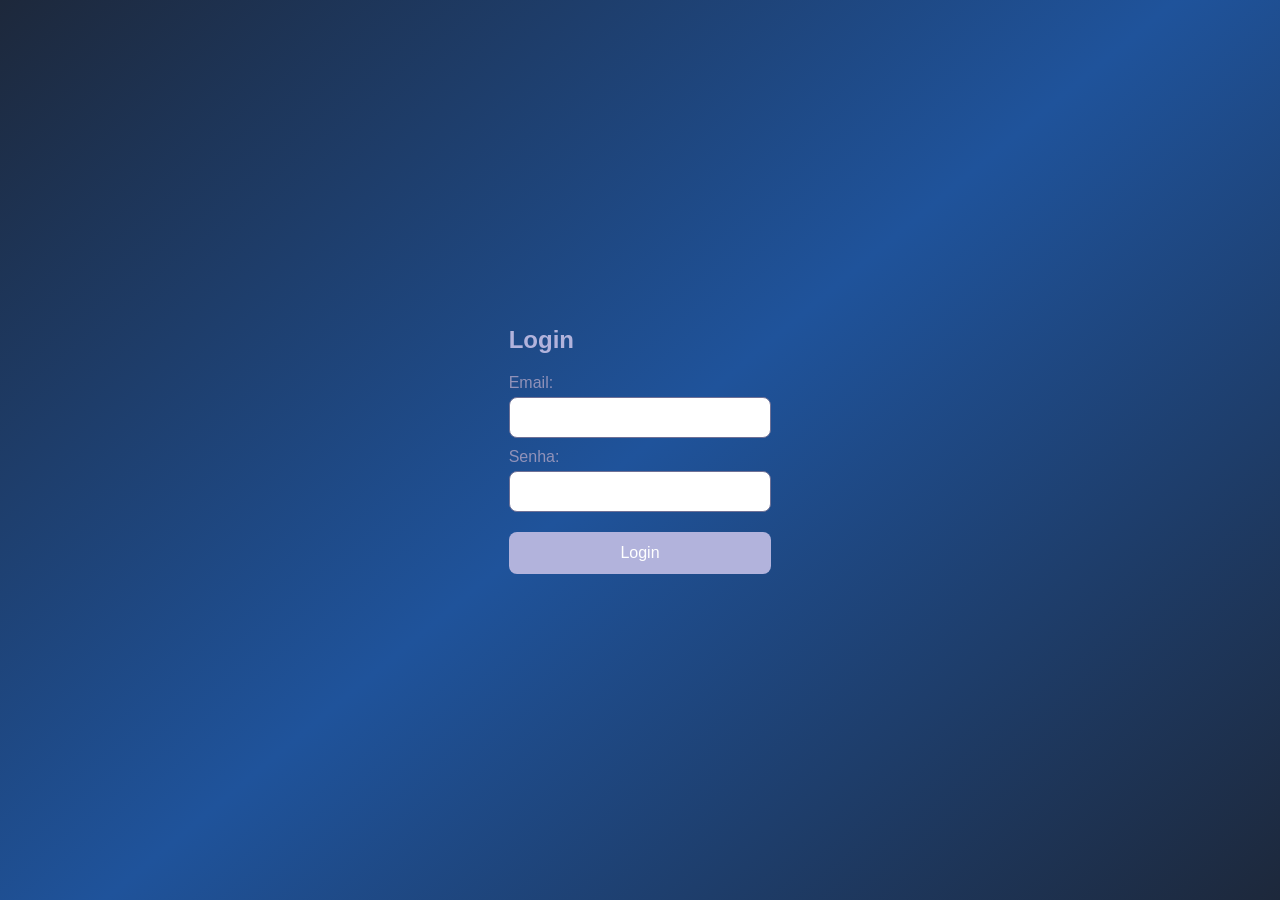
<file: index.html>
<!DOCTYPE html>
<html lang="pt-br">
<head>
    <meta charset="UTF-8">
    <meta name="viewport" content="width=device-width, initial-scale=1.0">
    <title>Login - Sistema da Empresa</title>
    <link rel="stylesheet" href="./css/style.css">
</head>
<body>
    <div class="container">
        <h1>Login</h1>
        <form action="./backend/login.php" method="POST">
            <label for="email">Email:</label>
            <input type="email" name="email" id="email" required>
            
            <label for="senha">Senha:</label>
            <input type="password" name="senha" id="senha" required>
            
            <button type="submit" class="btn">Login</button>
        </form>
    </div>
    <script src="./js/script.js"></script>
    <script src="./js/login.js"></script>
    <script src="./js/listaFuncionario.js"></script>
</body>
</html>
</file>
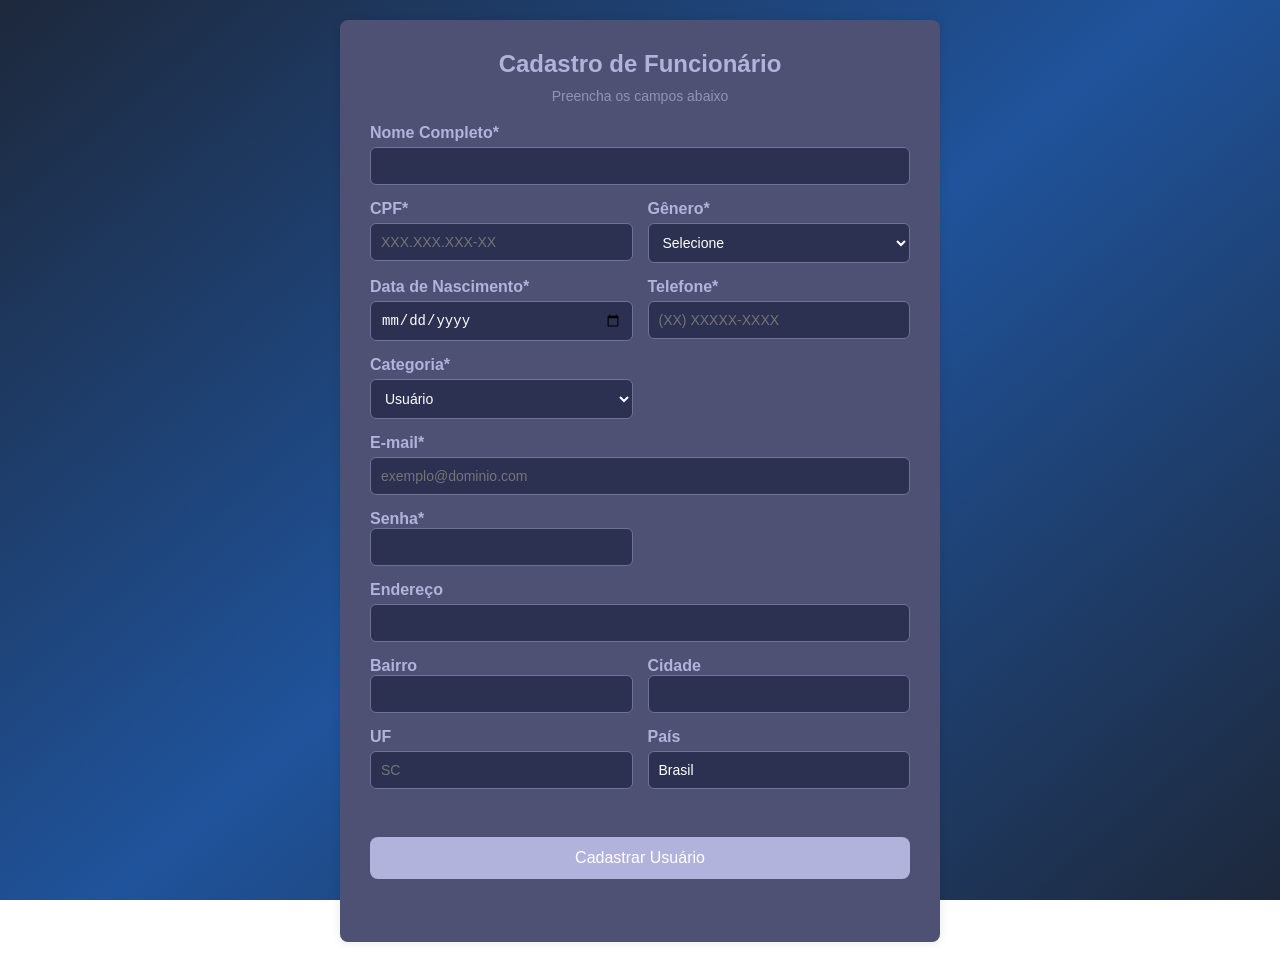
<file: pages/cadastro.html>
<!DOCTYPE html>
<html lang="pt-br">
<head>
    <meta charset="UTF-8">
    <meta name="viewport" content="width=device-width, initial-scale=1.0">
    <title>Cadastro de Funcionário</title>
    <link rel="stylesheet" href="../css/cadastro.css">
</head>
<body>
    <div class="form-container">
        <h1>Cadastro de Funcionário</h1>
        <p>Preencha os campos abaixo</p>
        <form id="cadastro-form">
            
            <div class="form-row full-width">
                <label for="nome">Nome Completo*</label>
                <input type="text" id="nome" name="nome" required>
            </div>
            
            <div class="form-row">
                <label for="cpf">CPF*</label>
                <input type="text" id="cpf" name="cpf" required maxlength="14" placeholder="XXX.XXX.XXX-XX" 
                       oninput="mascaraCPF(this); validarCPF(this)">
            </div>
            

            <div class="form-row">
                <label for="genero">Gênero*</label>
                <select class="form-control" id="genero" name="genero" required>
                    <option value="" disabled selected>Selecione</option>
                    <option value="masculino">Masculino</option>
                    <option value="feminino">Feminino</option>
                    <option value="outro">Outro</option>
                </select>
            </div>

        
            <div class="form-row">
                <label for="nascimento">Data de Nascimento*</label>
                <input type="date" id="nascimento" name="nascimento" required>
            </div>

            <div class="form-row">
                <label for="telefone">Telefone*</label>
                <input type="text" class="form-control" id="telefone" name="telefone" 
                       required maxlength="15" placeholder="(XX) XXXXX-XXXX" oninput="mascaraTelefone(this)">
            </div>
            

            <div class="form-row">
                <label for="categoria">Categoria*</label>
                <select class="form-control" id="categoria" name="categoria" required>
                    <option value="usuario">Usuário</option>
                    <option value="colaborador">Colaborador</option>
                </select>
            </div>

            <div class="form-row full-width">
                <label for="email">E-mail*</label>
                <input type="text" class="form-control" id="email" name="email" required placeholder="exemplo@dominio.com" oninput="validarEmail(this)">
            </div>
            
            
            <div class="form-group" id="senha-container">
                <label for="senha">Senha*</label>
                <input type="password" class="form-control" id="senha" name="senha">
            </div>
            
            <div class="form-row full-width">
                <label for="endereco">Endereço</label>
                <input type="text" class="form-control" id="endereco" name="endereco">
            </div>
            
            <div class="form-group">
                <label for="bairro">Bairro</label>
                <input type="text" class="form-control" id="bairro" name="bairro">
            </div>
            
            <div class="form-group">
                <label for="cidade">Cidade</label>
                <input type="text" class="form-control" id="cidade" name="cidade">
            </div>
            
            <div class="form-row">
                <label for="uf">UF</label>
                <input type="text" id="uf" name="uf" required maxlength="2"  placeholder="SC" >
            </div>
            
            <div class="form-row">
                <label for="pais">País</label>
                <input type="text" class="form-control" id="pais" name="pais" value="Brasil">
            </div>
    
            
            <!-- Botão para salvar as alterações -->
            <br><button type="button" class="btn btn-cadastrar btn-block" id="btn-salvar">Cadastrar Usuário</button> <br>
        </form>
        <div id="feedback" class="mt-3"></div>
    </div>
    
    <script src="../js/script.js"></script>
    <script src="../js/listaFuncionario.js"></script>
</body>
</html>
</file>
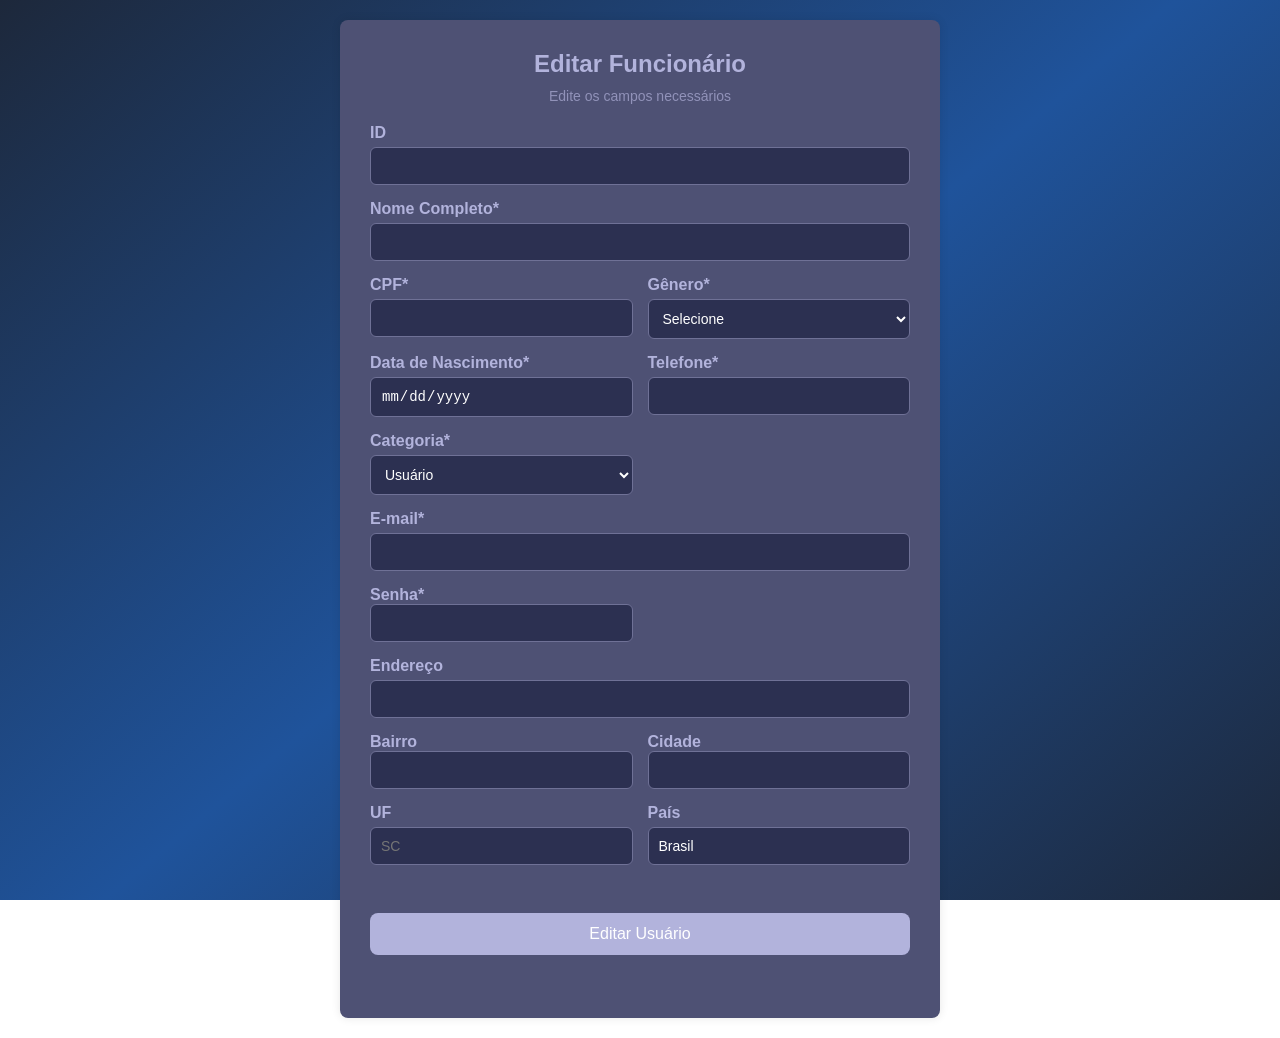
<file: pages/editarFuncionario.html>
<!DOCTYPE html>
<html lang="pt-br">
<head>
    <meta charset="UTF-8">
    <meta name="viewport" content="width=device-width, initial-scale=1.0">
    <title>Editar Funcionário</title>
    
    <link rel="stylesheet" href="../css/editarFuncionario.css">
</head>
<body>
    <div class="form-container">
        <h1>Editar Funcionário</h1>
        <p>Edite os campos necessários</p>
        <form id="cadastro-form">

            <div class="form-row full-width">
                <label for="id">ID</label>
                <input type="text" id="idcodigo" name="id" disabled>
            </div>
            
            
            <div class="form-row full-width">
                <label for="nome">Nome Completo*</label>
                <input type="text" id="nome" name="nome" >
            </div>
            
            <div class="form-row">
                <label for="cpf">CPF*</label>
                <input type="text" id="cpf" name="cpf" 
                       oninput="mascaraCPF(this)" disabled>
            </div>
            

            <div class="form-row">
                <label for="genero">Gênero*</label>
                <select class="form-control" id="genero" name="genero">
                    <option value="" disabled selected>Selecione</option>
                    <option value="masculino">Masculino</option>
                    <option value="feminino">Feminino</option>
                    <option value="outro">Outro</option>
                </select>
            </div>


            <div class="form-row">
                <label for="nascimento">Data de Nascimento*</label>
                <input type="date" id="nascimento" name="nascimento" disabled>
            </div>

            <div class="form-row">
                <label for="telefone">Telefone*</label>
                <input type="text" class="form-control" id="telefone" name="telefone" >
            </div>
            

            <div class="form-row">
                <label for="categoria">Categoria*</label>
                <select class="form-control" id="categoria" name="categoria">
                    <option value="usuario">Usuário</option>
                    <option value="colaborador">Colaborador</option>
                </select>
            </div>

            <div class="form-row full-width">
                <label for="email">E-mail*</label>
                <input type="text" class="form-control" id="email" name="email" >
            </div>
            
            
            <div class="form-group" id="senha-container">
                <label for="senha">Senha*</label>
                <input type="password" class="form-control" id="senha" name="senha" disabled>
            </div>
            
            <div class="form-row full-width">
                <label for="endereco">Endereço</label>
                <input type="text" class="form-control" id="endereco" name="endereco">
            </div>
            
            <div class="form-group">
                <label for="bairro">Bairro</label>
                <input type="text" class="form-control" id="bairro" name="bairro">
            </div>
            
            <div class="form-group">
                <label for="cidade">Cidade</label>
                <input type="text" class="form-control" id="cidade" name="cidade">
            </div>
            
            <div class="form-row">
                <label for="uf">UF</label>
                <input type="text" id="uf" name="uf" required maxlength="2"  placeholder="SC" >
            </div>
            
            <div class="form-row">
                <label for="pais">País</label>
                <input type="text" class="form-control" id="pais" name="pais" value="Brasil">
            </div>
    
            
            <!-- Botão para salvar as alterações -->
           <br> <button type="button" class="btn btn-cadastrar btn-block" id="btn-salvar">Editar Usuário</button> <br>
        </form>
        <div id="feedback" class="mt-3"></div>
    </div>
    <script src="../js/script.js"></script>
    <script src="../js/listaFuncionario.js"></script>
</body>
</html>
</file>
<file: css/style.css>
/* Reset e Configurações Gerais */
* {
    margin: 0;
    padding: 0;
    box-sizing: border-box;
}

body {
    font-family: Arial, sans-serif;
    background-attachment: fixed;
    background-image: linear-gradient(140deg, #1D283B,#1f539b,#1d283b);
    color: #fff; /* Cor do texto */
    display: flex;
    align-items: center;
    justify-content: center;
    min-height: 100vh; /* Para centralizar verticalmente */
}

/* Estilo para o Login */
.container-login {
    width: 100%;
    max-width: 400px;
    padding: 30px;
    background-color: #4e5174; /* Azul ainda mais escuro */
    border-radius: 12px;
    box-shadow: 0px 8px 25px rgba(0, 0, 0, 0.3);
    text-align: center;
    transition: transform 0.3s ease;
}

.container-login:hover {
    transform: translateY(-5px); /* Leve movimento ao passar o mouse */
}

h1 {
    font-size: 24px;
    margin-bottom: 20px;
    color: #b2b3dc; /* Azul claro */
}

form label {
    display: block;
    text-align: left;
    margin-top: 10px;
    color: #9192b9; /* Azul médio */
}

form input, form select {
    width: 100%;
    padding: 12px;
    margin-top: 5px;
    border-radius: 8px;
    border: 1px solid #6f7196; /* Azul escuro */
    transition: border-color 0.3s;
}

form input:focus, form select:focus {
    border-color: #b2b3dc; /* Azul claro ao focar */
}

button {
    width: 100%;
    padding: 12px;
    margin-top: 20px;
    background-color: #b2b3dc; /* Azul claro */
    color: #fff;
    border: none;
    border-radius: 8px;
    font-size: 16px;
    cursor: pointer;
    transition: background-color 0.3s, transform 0.2s;
}

button:hover {
    background-color: #6f7196; /* Azul escuro */
    transform: translateY(-2px);
}

a {
    color: #ddd;
    text-decoration: none;
}

a:hover {
    text-decoration: underline;
}

/* Estilo para o Cadastro de Funcionários */
.container-cadastro {
    width: 100%;
    max-width: 600px;
    margin: 50px auto;
    padding: 30px;
    background-color: #4e5174;
    border-radius: 12px;
    box-shadow: 0px 8px 25px rgba(0, 0, 0, 0.3);
}

.container-cadastro h1 {
    font-size: 28px;
    color: #b2b3dc;
    margin-bottom: 20px;
    text-align: center;
}

.table {
    width: 100%;
    border-collapse: collapse;
    margin-top: 20px;
}

.table th, .table td {
    padding: 12px;
    border: 1px solid #ddd;
    text-align: left;
    background-color: #9192b9; /* Azul médio */
}

.table th {
    background-color: #6f7196;
    color: white;
}

.table tr:nth-child(even) {
    background-color: #4e5174;
}

/* Estilo dos Botões */
.btn-primary, .btn-danger {
    padding: 8px 12px;
    margin-right: 5px;
    border: none;
    border-radius: 8px;
    cursor: pointer;
}

.btn-primary {
    background-color: #b2b3dc;
    color: white;
    transition: background-color 0.3s, transform 0.2s;
}
</file>
<file: css/cadastro.css>
/* Reset e Configurações Gerais */
* {
    margin: 0;
    padding: 0;
    box-sizing: border-box;
}

body {
    font-family: Arial, sans-serif;
    background-attachment: fixed;
    background-image: linear-gradient(140deg, #1D283B,#1f539b,#1d283b);
    color: #fff;
    display: flex;
    align-items: center;
    justify-content: center;
    min-height: 100vh;
    padding: 20px;
}

/* Estilo para o Formulário */
.form-container {
    background-color: #4e5174; /* Azul escuro */
    padding: 30px;
    border-radius: 8px;
    box-shadow: 0px 0px 10px rgba(0, 0, 0, 0.1);
    max-width: 600px;
    width: 100%;
}

h1 {
    font-size: 24px;
    color: #b2b3dc;
    text-align: center;
    margin-bottom: 10px;
}

p {
    text-align: center;
    font-size: 14px;
    color: #9192b9;
    margin-bottom: 20px;
}

form {
    display: grid;
    grid-template-columns: 1fr 1fr;
    gap: 15px;
}

.form-row {
    display: flex;
    flex-direction: column;
}

.form-row.full-width {
    grid-column: span 2;
}

label {
    font-weight: bold;
    margin-bottom: 5px;
    color: #b2b3dc;
}

input[type="text"], input[type="date"], input[type="email"], input[type="password"], select {
    width: 100%;
    padding: 10px;
    border-radius: 6px;
    border: 1px solid #6f7196;
    background-color: #2c3051;
    color: #fff;
    font-size: 14px;
    transition: border-color 0.3s;
}

input:focus, select:focus {
    border-color: #b2b3dc;
    outline: none;
}

button.btn {
    grid-column: span 2;
    padding: 12px;
    background-color: #b2b3dc;
    color: white;
    border: none;
    border-radius: 8px;
    font-size: 16px;
    cursor: pointer;
    transition: background-color 0.3s, transform 0.2s;
    text-align: center;
}

button.btn:hover {
    background-color: #6f7196;
    transform: translateY(-2px);
}
</file>
<file: css/editarFuncionario.css>
/* Reset e Configurações Gerais */
* {
    margin: 0;
    padding: 0;
    box-sizing: border-box;
}

body {
    font-family: Arial, sans-serif;
    background-attachment: fixed;
    background-image: linear-gradient(140deg, #1D283B,#1f539b,#1d283b);
    color: #fff;
    display: flex;
    align-items: center;
    justify-content: center;
    min-height: 100vh;
    padding: 20px;
}

/* Estilo para o Formulário */
.form-container {
    background-color: #4e5174; /* Azul escuro */
    padding: 30px;
    border-radius: 8px;
    box-shadow: 0px 0px 10px rgba(0, 0, 0, 0.1);
    max-width: 600px;
    width: 100%;
}

h1 {
    font-size: 24px;
    color: #b2b3dc;
    text-align: center;
    margin-bottom: 10px;
}

p {
    text-align: center;
    font-size: 14px;
    color: #9192b9;
    margin-bottom: 20px;
}

form {
    display: grid;
    grid-template-columns: 1fr 1fr;
    gap: 15px;
}

.form-row {
    display: flex;
    flex-direction: column;
}

.form-row.full-width {
    grid-column: span 2;
}

label {
    font-weight: bold;
    margin-bottom: 5px;
    color: #b2b3dc;
}

input[type="text"], input[type="date"], input[type="email"], input[type="password"], select {
    width: 100%;
    padding: 10px;
    border-radius: 6px;
    border: 1px solid #6f7196;
    background-color: #2c3051;
    color: #fff;
    font-size: 14px;
    transition: border-color 0.3s;
}

input:focus, select:focus {
    border-color: #b2b3dc;
    outline: none;
}

button.btn {
    grid-column: span 2;
    padding: 12px;
    background-color: #b2b3dc;
    color: white;
    border: none;
    border-radius: 8px;
    font-size: 16px;
    cursor: pointer;
    transition: background-color 0.3s, transform 0.2s;
    text-align: center;
}

button.btn:hover {
    background-color: #6f7196;
    transform: translateY(-2px);
}
</file>
